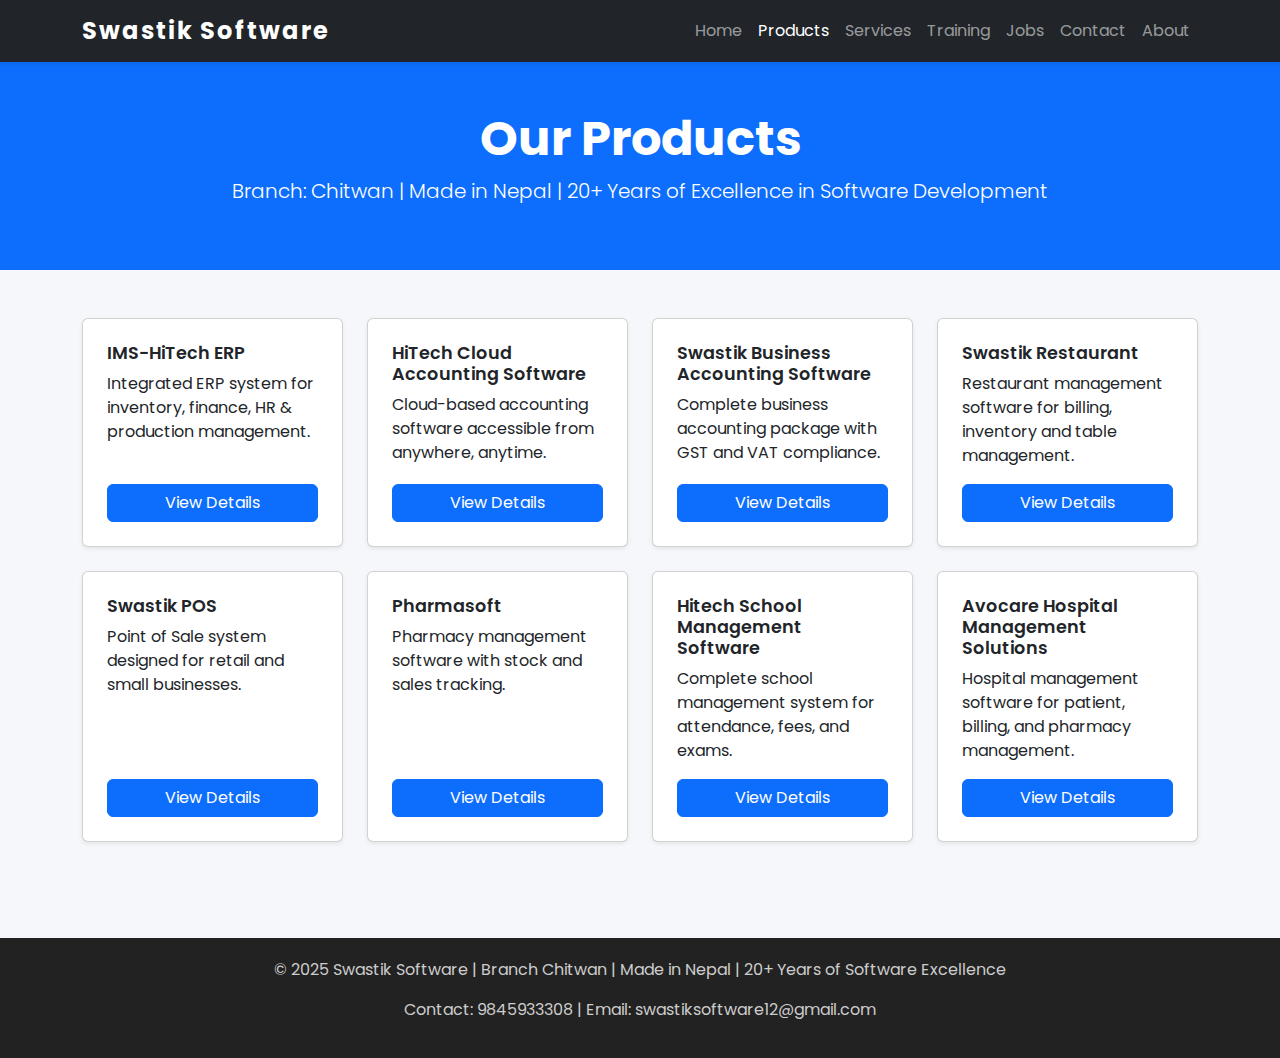
<file: products.html>
<!-- products.html -->
<!DOCTYPE html>
<html lang="en">
<head>
    <meta charset="UTF-8" />
  <meta name="viewport" content="width=device-width, initial-scale=1" />
  <title>Products - Swastik Software | Branch Chitwan</title>
  <link href="https://cdn.jsdelivr.net/npm/bootstrap@5.3.0/dist/css/bootstrap.min.css" rel="stylesheet" />
  <link href="https://fonts.googleapis.com/css2?family=Poppins:wght@400;600&display=swap" rel="stylesheet" />
  <style>
    body {
      font-family: 'Poppins', sans-serif;
      background: #f5f7fa;
      color: #333;
    }
    .navbar-dark .navbar-brand {
      font-weight: 700;
      letter-spacing: 2px;
      font-size: 1.5rem;
    }
    .card:hover {
      box-shadow: 0 8px 20px rgba(47, 128, 237, 0.3);
      transform: translateY(-5px);
      transition: 0.3s ease;
    }
    .product-title {
      font-weight: 600;
      font-size: 1.1rem;
    }
    footer {
      background: #222;
      color: #ccc;
      padding: 20px 0;
      text-align: center;
      margin-top: 3rem;
    }
  </style>
</head>
<body>

  <!-- Navbar -->
  <nav class="navbar navbar-expand-lg navbar-dark bg-dark shadow-sm">
    <div class="container">
      <a class="navbar-brand" href="index.html">Swastik Software</a>
      <button class="navbar-toggler" type="button" data-bs-toggle="collapse" data-bs-target="#navMenu">
        <span class="navbar-toggler-icon"></span>
      </button>
      <div class="collapse navbar-collapse" id="navMenu">
        <ul class="navbar-nav ms-auto">
          <li class="nav-item"><a href="index.html" class="nav-link">Home</a></li>
          <li class="nav-item"><a href="products.html" class="nav-link active">Products</a></li>
          <li class="nav-item"><a href="services.html" class="nav-link">Services</a></li>
          <li class="nav-item"><a href="training.html" class="nav-link">Training</a></li>
          <li class="nav-item"><a href="jobs.html" class="nav-link">Jobs</a></li>
          <li class="nav-item"><a href="contact.html" class="nav-link">Contact</a></li>
          <li class="nav-item"><a href="about.html" class="nav-link">About</a></li>
        </ul>
      </div>
    </div>
  </nav>

  <!-- Page header -->
  <header class="py-5 text-center bg-primary text-white">
    <div class="container">
      <h1 class="display-5 fw-bold">Our Products</h1>
      <p class="lead">Branch: Chitwan | Made in Nepal | 20+ Years of Excellence in Software Development</p>
    </div>
  </header>

  <!-- Product Grid -->
  <main class="container py-5">
    <div class="row g-4">
      
      <div class="col-sm-6 col-md-4 col-lg-3">
        <div class="card h-100 shadow-sm p-4 d-flex flex-column justify-content-between">
          <h5 class="product-title">IMS-HiTech ERP</h5>
          <p>Integrated ERP system for inventory, finance, HR & production management.</p>
          <a href="ims-hitech-erp.html" class="btn btn-primary mt-auto">View Details</a>
        </div>
      </div>

      <div class="col-sm-6 col-md-4 col-lg-3">
        <div class="card h-100 shadow-sm p-4 d-flex flex-column justify-content-between">
          <h5 class="product-title">HiTech Cloud Accounting Software</h5>
          <p>Cloud-based accounting software accessible from anywhere, anytime.</p>
          <a href="hitech-cloud.html" class="btn btn-primary mt-auto">View Details</a>
        </div>
      </div>

      <div class="col-sm-6 col-md-4 col-lg-3">
        <div class="card h-100 shadow-sm p-4 d-flex flex-column justify-content-between">
          <h5 class="product-title">Swastik Business Accounting Software</h5>
          <p>Complete business accounting package with GST and VAT compliance.</p>
          <a href="swastik-business.html" class="btn btn-primary mt-auto">View Details</a>
        </div>
      </div>

      <div class="col-sm-6 col-md-4 col-lg-3">
        <div class="card h-100 shadow-sm p-4 d-flex flex-column justify-content-between">
          <h5 class="product-title">Swastik Restaurant</h5>
          <p>Restaurant management software for billing, inventory and table management.</p>
          <a href="swastik-restaurant.html" class="btn btn-primary mt-auto">View Details</a>
        </div>
      </div>

      <div class="col-sm-6 col-md-4 col-lg-3">
        <div class="card h-100 shadow-sm p-4 d-flex flex-column justify-content-between">
          <h5 class="product-title">Swastik POS</h5>
          <p>Point of Sale system designed for retail and small businesses.</p>
          <a href="swastik-pos.html" class="btn btn-primary mt-auto">View Details</a>
        </div>
      </div>

      <div class="col-sm-6 col-md-4 col-lg-3">
        <div class="card h-100 shadow-sm p-4 d-flex flex-column justify-content-between">
          <h5 class="product-title">Pharmasoft</h5>
          <p>Pharmacy management software with stock and sales tracking.</p>
          <a href="pharmasoft.html" class="btn btn-primary mt-auto">View Details</a>
        </div>
      </div>

      <div class="col-sm-6 col-md-4 col-lg-3">
        <div class="card h-100 shadow-sm p-4 d-flex flex-column justify-content-between">
          <h5 class="product-title">Hitech School Management Software</h5>
          <p>Complete school management system for attendance, fees, and exams.</p>
          <a href="hitech-school.html" class="btn btn-primary mt-auto">View Details</a>
        </div>
      </div>

      <div class="col-sm-6 col-md-4 col-lg-3">
        <div class="card h-100 shadow-sm p-4 d-flex flex-column justify-content-between">
          <h5 class="product-title">Avocare Hospital Management Solutions</h5>
          <p>Hospital management software for patient, billing, and pharmacy management.</p>
          <a href="avocare-hospital.html" class="btn btn-primary mt-auto">View Details</a>
        </div>
      </div>

    </div>
  </main>

  <footer>
    <div class="container">
      <p>© 2025 Swastik Software | Branch Chitwan | Made in Nepal | 20+ Years of Software Excellence</p>
      <p>Contact: 9845933308 | Email: swastiksoftware12@gmail.com</p>
    </div>
  </footer>

  <script src="https://cdn.jsdelivr.net/npm/bootstrap@5.3.0/dist/js/bootstrap.bundle.min.js"></script>
</body>
</html>
</file>
